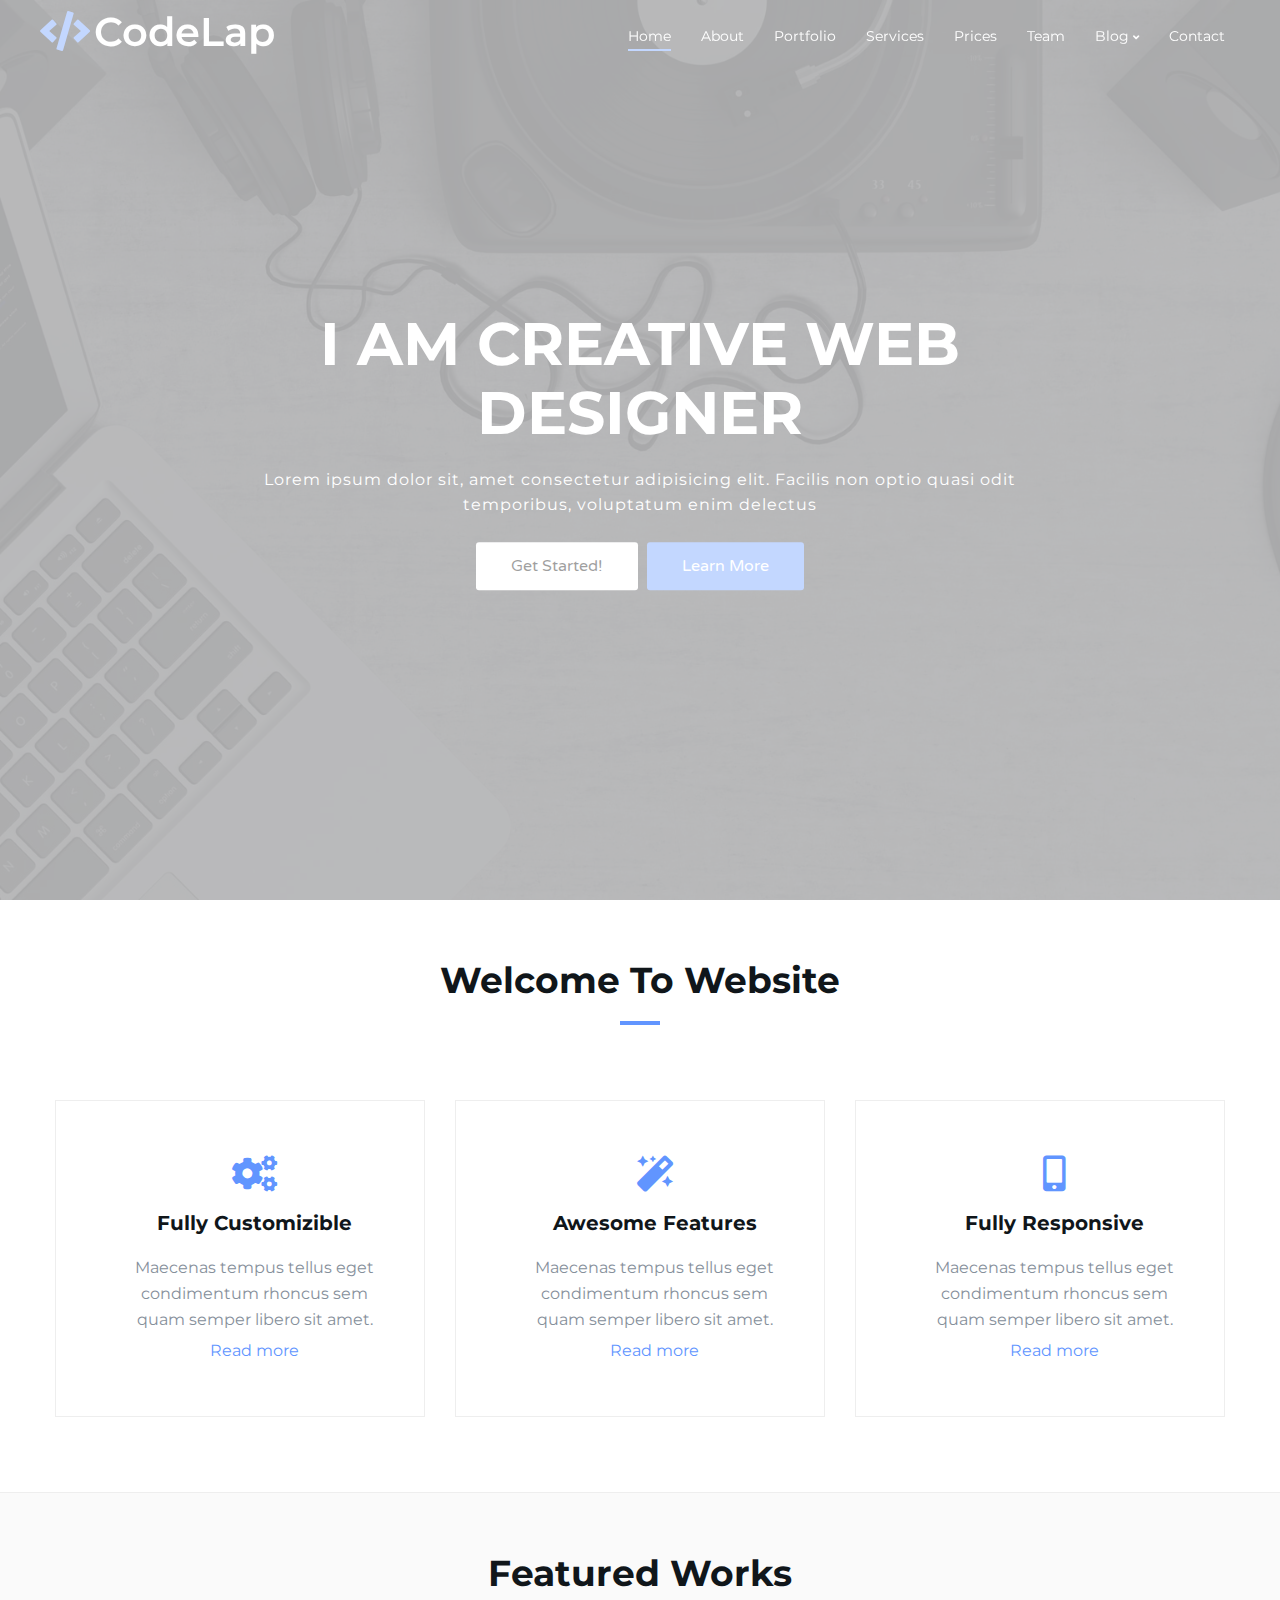
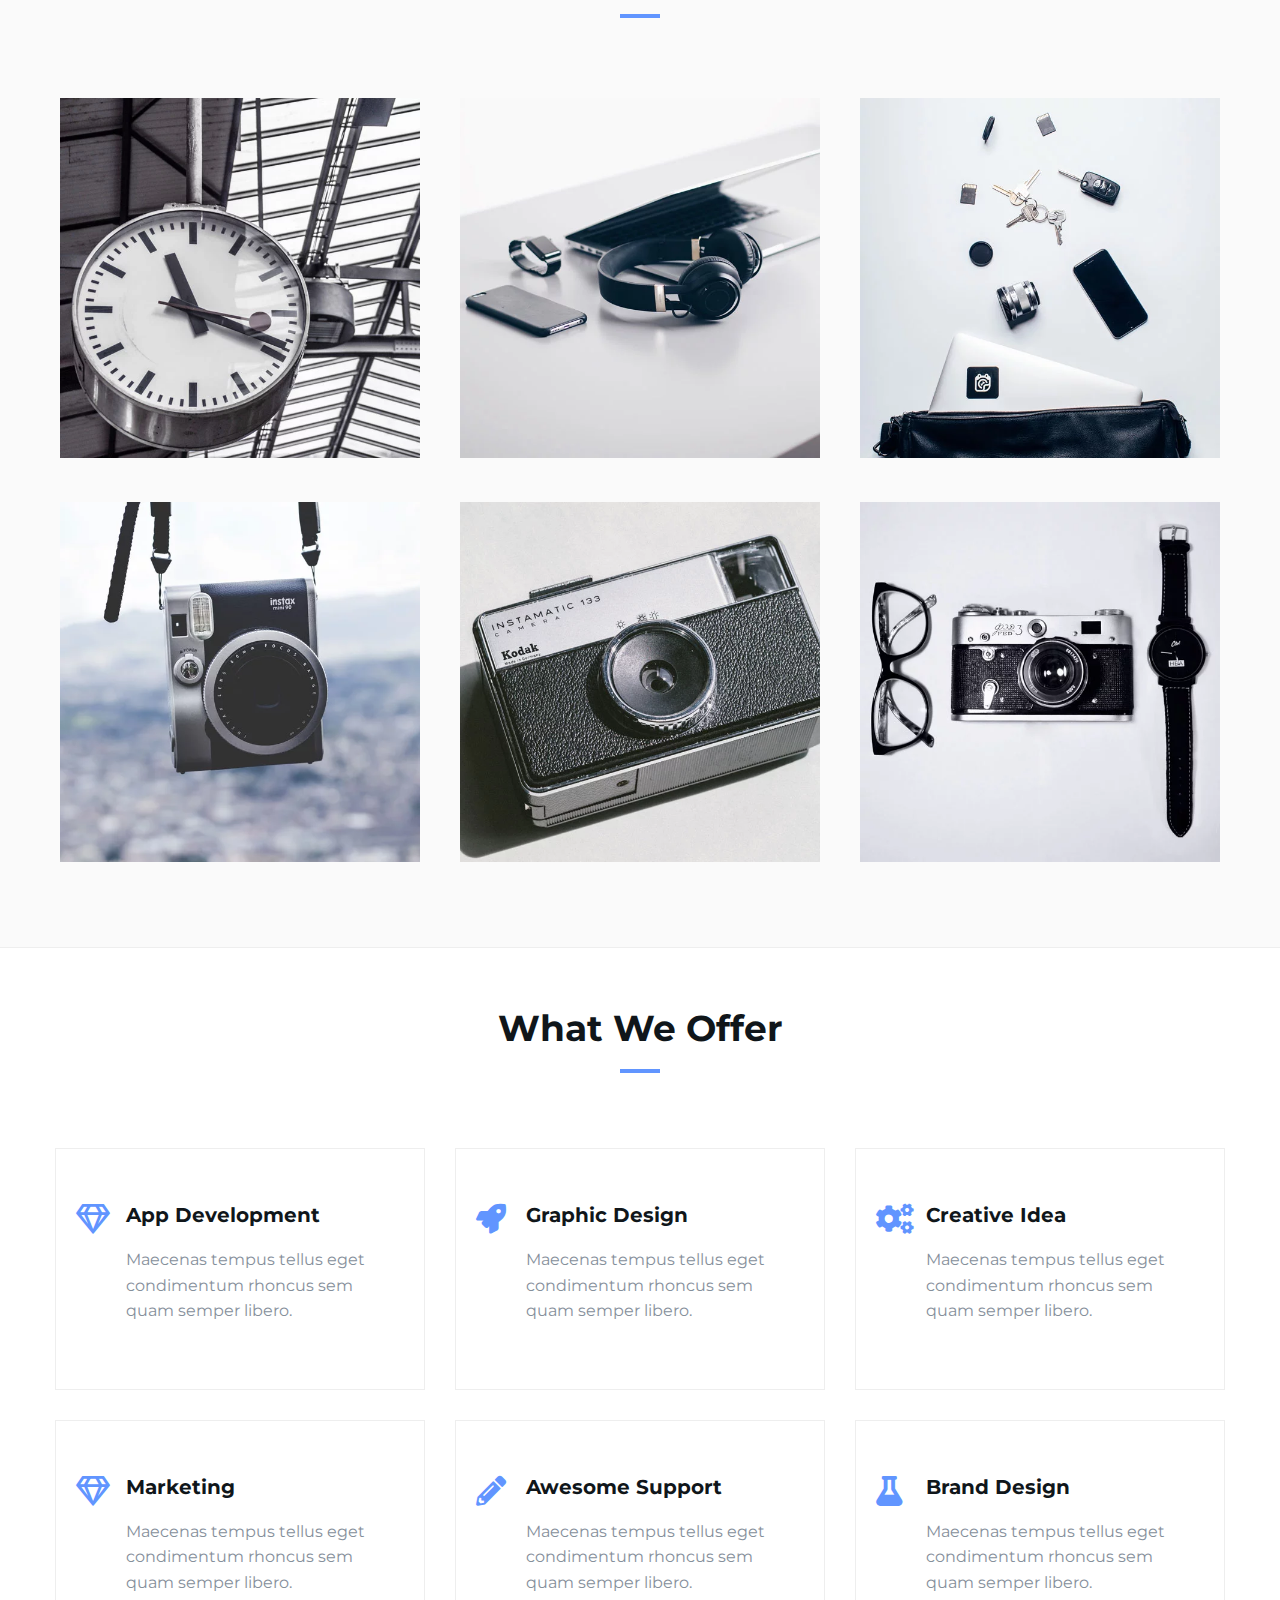
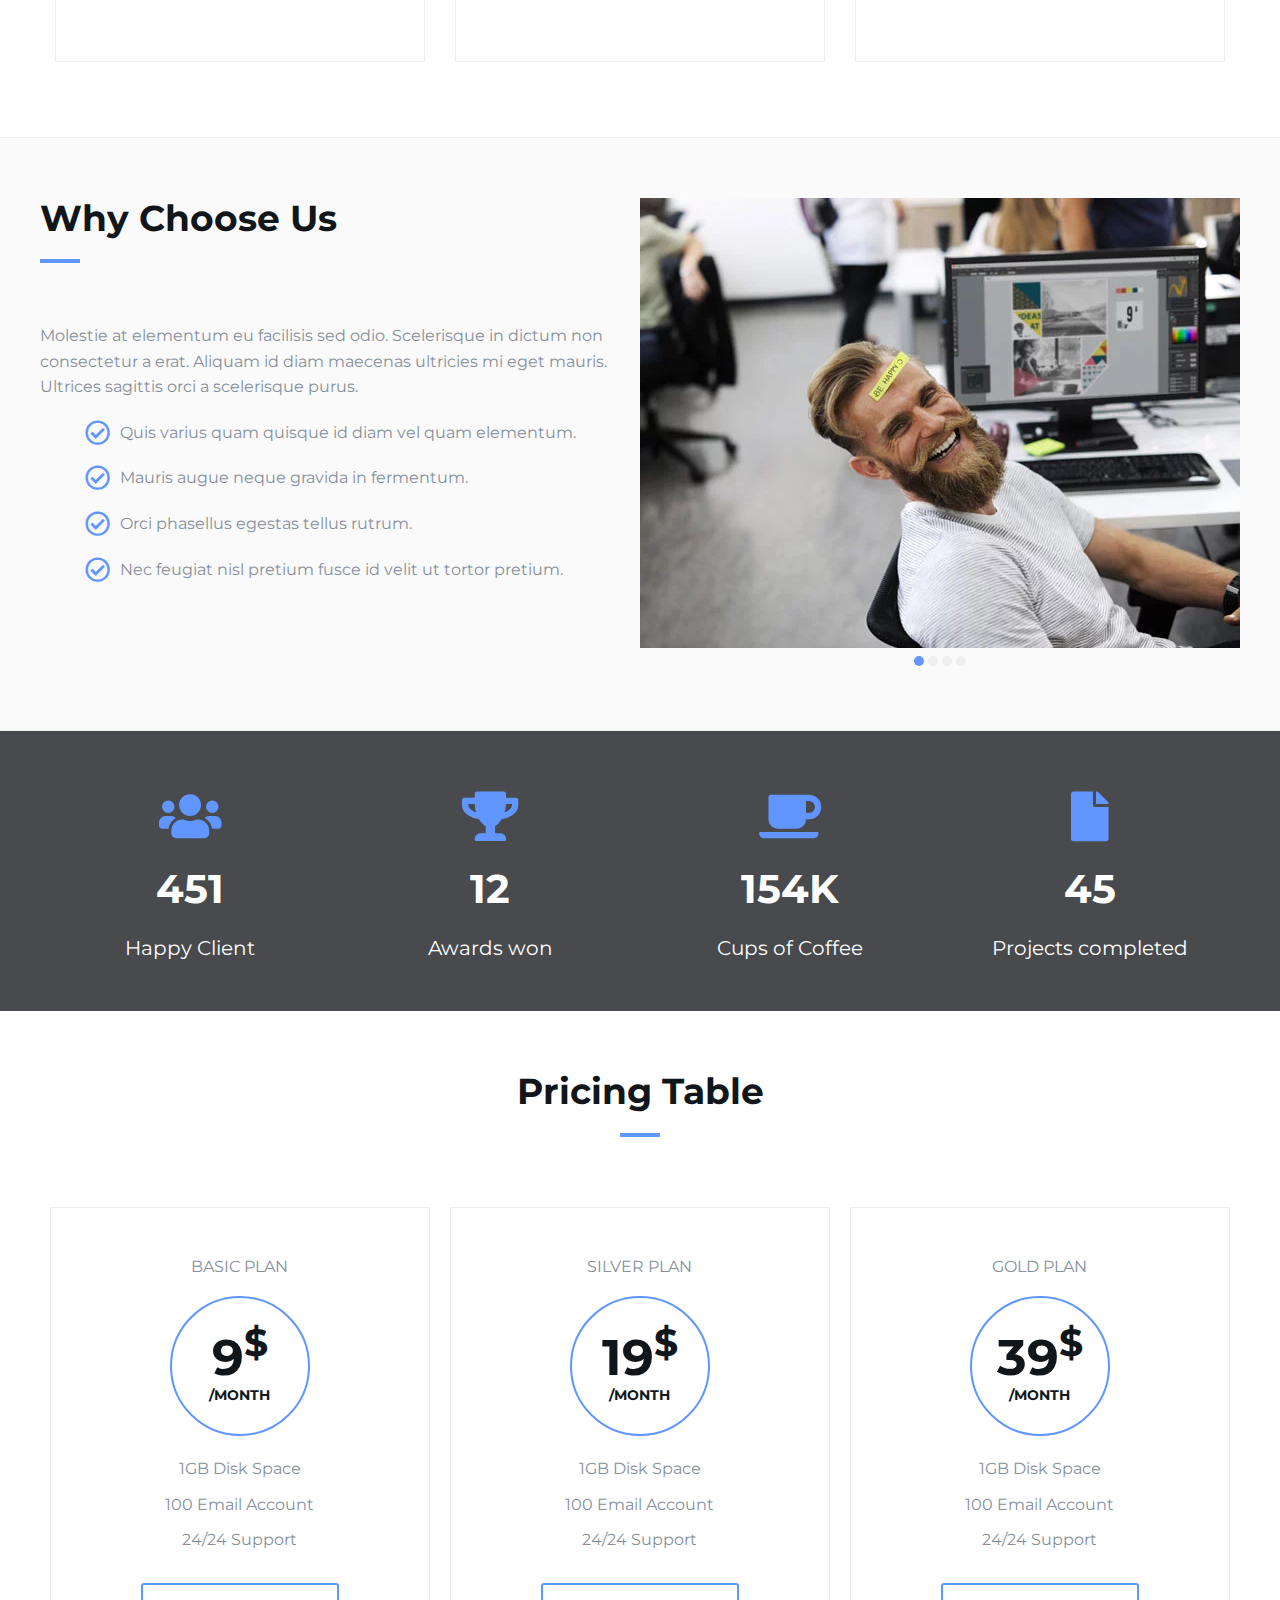
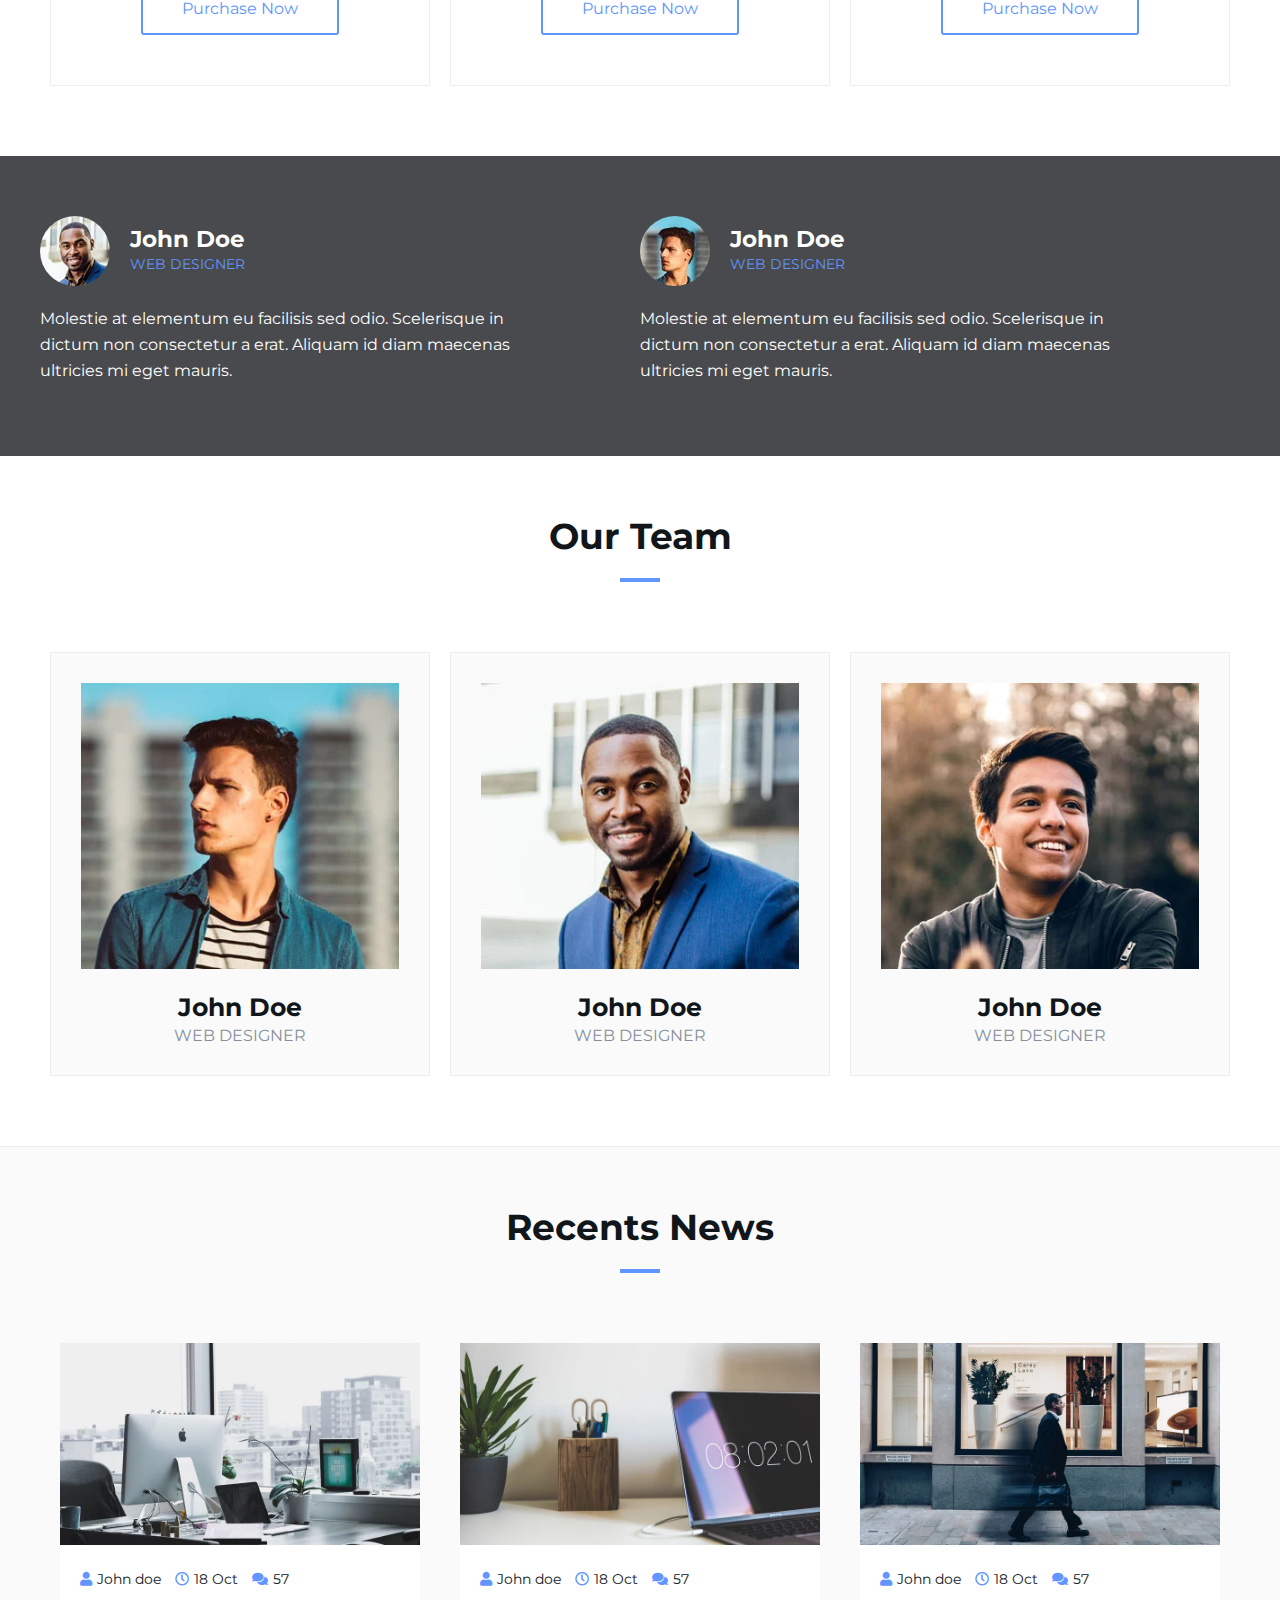
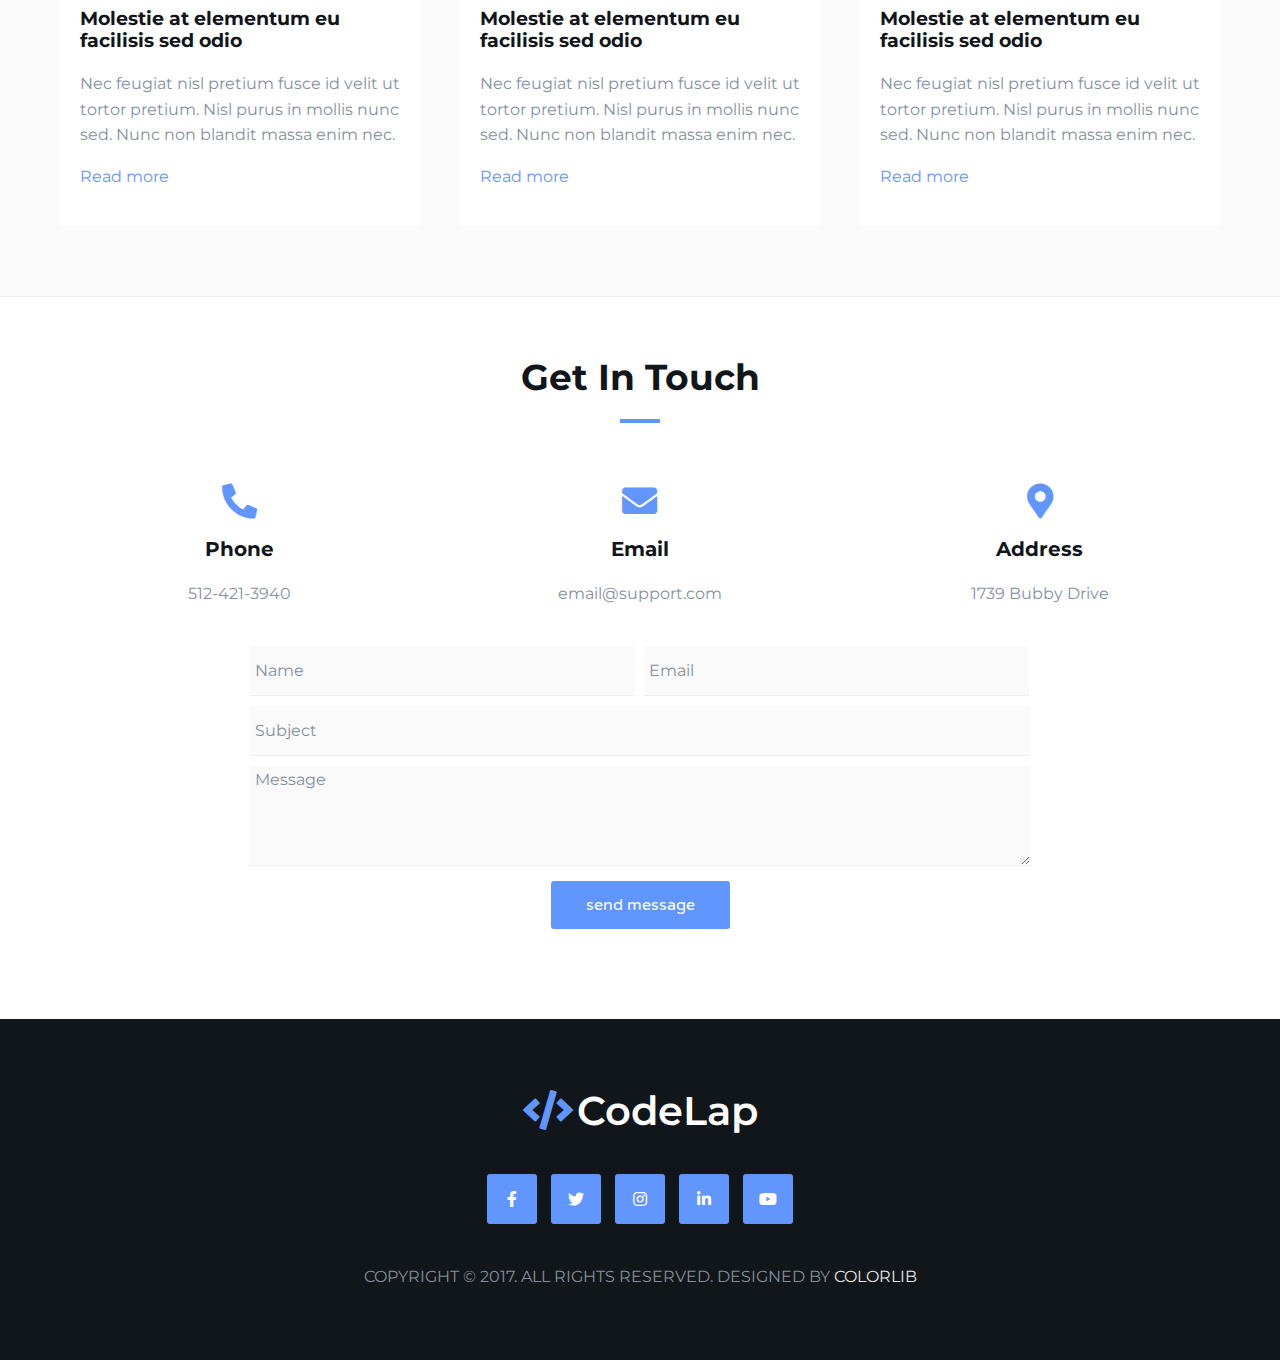
<file: index.html>
<!DOCTYPE html>
<html lang="en">
  <head>
    <meta charset="UTF-8" />
    <meta name="viewport" content="width=device-width, initial-scale=1.0" />
    <meta http-equiv="X-UA-Compatible" content="ie=edge" />
    <meta name="description" content="Design HTML/CSS/Javascript Template" />
    <meta name="keyword" content="Design, web design, HTML, CSS, Javascript, Template" />
    <title>HTML/CSS/Javascript Template 001</title>
    <link rel="shortcut icon" type="image/x-icon" href="images/favicon.ico" />
    <!-- Normalize -->
    <link rel="stylesheet" href="css/normalize.css" />
    <!-- Fontawesome -->
    <link rel="stylesheet" href="css/all.min.css" />
    <!-- Main Style -->
    <link rel="stylesheet" href="css/style.css" />
    <!-- HTML5 Shiv -->
    <!--[if lt IE 9]>
      <script src="https://cdnjs.cloudflare.com/ajax/libs/html5shiv/3.7.3/html5shiv.min.js"></script>
    <![endif]-->
  </head>

  <body>
    <!-- Start Header -->
    <header id="head" class="trans">
      <div class="container">
        <div class="logo">
          <i class="fas fa-code"></i>
          <a href="#">CodeLap</a>
        </div>
        <nav>
          <ul class="navbar">
            <li><a href="#home" class="active">Home</a></li>
            <li><a href="#about">About</a></li>
            <li><a href="#portfolio">Portfolio</a></li>
            <li><a href="#services">Services</a></li>
            <li><a href="#prices">Prices</a></li>
            <li><a href="#team">Team</a></li>
            <li>
              <a href="#blog">Blog <i class="fas fa-angle-down"></i></a>
              <ul>
                <li><a href="blog-single.html">blog post</a></li>
              </ul>
            </li>
            <li><a href="#contact">Contact</a></li>
          </ul>
        </nav>
        <div class="clearfix"></div>
      </div>
    </header>
    <!-- End Header -->

    <!-- Start Home -->
    <section id="home">
      <div class="home-overlay">
        <div class="home-content">
          <h1>i am creative web designer</h1>
          <p>
            Lorem ipsum dolor sit, amet consectetur adipisicing elit. Facilis non optio quasi odit temporibus, voluptatum enim delectus
          </p>
          <button class="btn left-btn">Get Started!</button>
          <button class="btn right-btn">Learn More</button>
        </div>
      </div>
    </section>
    <!-- End Home -->

    <!-- Start About -->
    <section id="about" class="about-sec sec-pd">
      <div class="container">
        <div class="sec-head">
          <h2>welcome to website</h2>
          <span class="sec-head-line"></span>
        </div>
        <div class="about-content">
          <div class="about-item">
            <div class="about-item-box ltr-eff">
              <i class="fas fa-cogs"></i>
              <h3>fully customizible</h3>
              <p>
                Maecenas tempus tellus eget condimentum rhoncus sem quam semper libero sit amet.
              </p>
              <a href="#">Read more</a>
            </div>
          </div>
          <div class="about-item">
            <div class="about-item-box ltr-eff">
              <i class="fas fa-magic"></i>
              <h3>awesome features</h3>
              <p>
                Maecenas tempus tellus eget condimentum rhoncus sem quam semper libero sit amet.
              </p>
              <a href="#">Read more</a>
            </div>
          </div>
          <div class="about-item">
            <div class="about-item-box ltr-eff">
              <i class="fas fa-mobile-alt"></i>
              <h3>fully responsive</h3>
              <p>
                Maecenas tempus tellus eget condimentum rhoncus sem quam semper libero sit amet.
              </p>
              <a href="#">Read more</a>
            </div>
          </div>
          <div class="clearfix"></div>
        </div>
      </div>
    </section>
    <!-- End About -->

    <!-- Start Portfolio -->
    <section id="portfolio" class="portfolio-sec sec-pd dk-bg">
      <div class="container">
        <div class="sec-head">
          <h2>featured works</h2>
          <span class="sec-head-line"></span>
        </div>
        <div class="portfolio-content">
          <img src="images/work/work1.webp" alt="Work-001" />
          <div class="portfolio-overlay"></div>
          <div class="portfolio-content-item">
            <span class="cat-name">category</span>
            <h3>Lorem ipsum dolor</h3>
            <div class="cat-link">
              <a href="#"><i class="fas fa-external-link-alt"></i></a>
              <a href="#"><i class="fas fa-search"></i></a>
            </div>
          </div>
        </div>
        <div class="portfolio-content">
          <img src="images/work/work2.webp" alt="Work-001" />
          <div class="portfolio-overlay"></div>
          <div class="portfolio-content-item">
            <span class="cat-name">category</span>
            <h3>Lorem ipsum dolor</h3>
            <div class="cat-link">
              <a href="#"><i class="fas fa-external-link-alt"></i></a>
              <a href="#"><i class="fas fa-search"></i></a>
            </div>
          </div>
        </div>
        <div class="portfolio-content">
          <img src="images/work/work3.webp" alt="Work-001" />
          <div class="portfolio-overlay"></div>
          <div class="portfolio-content-item">
            <span class="cat-name">category</span>
            <h3>Lorem ipsum dolor</h3>
            <div class="cat-link">
              <a href="#"><i class="fas fa-external-link-alt"></i></a>
              <a href="#"><i class="fas fa-search"></i></a>
            </div>
          </div>
        </div>
        <div class="portfolio-content">
          <img src="images/work/work4.webp" alt="Work-001" />
          <div class="portfolio-overlay"></div>
          <div class="portfolio-content-item">
            <span class="cat-name">category</span>
            <h3>Lorem ipsum dolor</h3>
            <div class="cat-link">
              <a href="#"><i class="fas fa-external-link-alt"></i></a>
              <a href="#"><i class="fas fa-search"></i></a>
            </div>
          </div>
        </div>
        <div class="portfolio-content">
          <img src="images/work/work5.webp" alt="Work-001" />
          <div class="portfolio-overlay"></div>
          <div class="portfolio-content-item">
            <span class="cat-name">category</span>
            <h3>Lorem ipsum dolor</h3>
            <div class="cat-link">
              <a href="#"><i class="fas fa-external-link-alt"></i></a>
              <a href="#"><i class="fas fa-search"></i></a>
            </div>
          </div>
        </div>
        <div class="portfolio-content">
          <img src="images/work/work6.webp" alt="Work-001" />
          <div class="portfolio-overlay"></div>
          <div class="portfolio-content-item">
            <span class="cat-name">category</span>
            <h3>Lorem ipsum dolor</h3>
            <div class="cat-link">
              <a href="#"><i class="fas fa-external-link-alt"></i></a>
              <a href="#"><i class="fas fa-search"></i></a>
            </div>
          </div>
        </div>
      </div>
    </section>
    <!-- End Portfolio -->

    <!-- Start Services -->
    <section id="services" class="services-sec sec-pd">
      <div class="container">
        <div class="sec-head">
          <h2>what we offer</h2>
          <span class="sec-head-line"></span>
        </div>
        <div class="services-content">
          <div class="services-item">
            <div class="services-item-box ltr-eff">
              <div class="services-item-icon">
                <i class="far fa-gem"></i>
              </div>
              <div class="services-item-desc">
                <h3>app development</h3>
                <p>
                  Maecenas tempus tellus eget condimentum rhoncus sem quam semper libero.
                </p>
              </div>
            </div>
          </div>
          <div class="services-item">
            <div class="services-item-box ltr-eff">
              <div class="services-item-icon">
                <i class="fas fa-rocket"></i>
              </div>
              <div class="services-item-desc">
                <h3>graphic design</h3>
                <p>
                  Maecenas tempus tellus eget condimentum rhoncus sem quam semper libero.
                </p>
              </div>
            </div>
          </div>
          <div class="services-item">
            <div class="services-item-box ltr-eff">
              <div class="services-item-icon">
                <i class="fas fa-cogs"></i>
              </div>
              <div class="services-item-desc">
                <h3>creative idea</h3>
                <p>
                  Maecenas tempus tellus eget condimentum rhoncus sem quam semper libero.
                </p>
              </div>
            </div>
          </div>
          <div class="services-item">
            <div class="services-item-box ltr-eff">
              <div class="services-item-icon">
                <i class="far fa-gem"></i>
              </div>
              <div class="services-item-desc">
                <h3>marketing</h3>
                <p>
                  Maecenas tempus tellus eget condimentum rhoncus sem quam semper libero.
                </p>
              </div>
            </div>
          </div>
          <div class="services-item">
            <div class="services-item-box ltr-eff">
              <div class="services-item-icon">
                <i class="fas fa-pencil-alt"></i>
              </div>
              <div class="services-item-desc">
                <h3>awesome support</h3>
                <p>
                  Maecenas tempus tellus eget condimentum rhoncus sem quam semper libero.
                </p>
              </div>
            </div>
          </div>
          <div class="services-item">
            <div class="services-item-box ltr-eff">
              <div class="services-item-icon">
                <i class="fas fa-flask"></i>
              </div>
              <div class="services-item-desc">
                <h3>brand design</h3>
                <p>
                  Maecenas tempus tellus eget condimentum rhoncus sem quam semper libero.
                </p>
              </div>
            </div>
          </div>
        </div>
        <div class="clearfix"></div>
      </div>
    </section>
    <!-- End Services -->

    <!-- Start Why Us -->
    <section class="why-us sec-pd dk-bg">
      <div class="container">
        <div class="why-us-left">
          <div class="sec-head">
            <h2>why choose us</h2>
            <span class="sec-head-line"></span>
          </div>
          <div class="why-us-left-content">
            <p>
              Molestie at elementum eu facilisis sed odio. Scelerisque in dictum non consectetur a erat. Aliquam id diam maecenas ultricies mi eget
              mauris. Ultrices sagittis orci a scelerisque purus.
            </p>
            <div class="why-us-feature">
              <i class="far fa-check-circle"></i>
              <p>Quis varius quam quisque id diam vel quam elementum.</p>
            </div>
            <div class="why-us-feature">
              <i class="far fa-check-circle"></i>
              <p>Mauris augue neque gravida in fermentum.</p>
            </div>
            <div class="why-us-feature">
              <i class="far fa-check-circle"></i>
              <p>Orci phasellus egestas tellus rutrum.</p>
            </div>
            <div class="why-us-feature">
              <i class="far fa-check-circle"></i>
              <p>Nec feugiat nisl pretium fusce id velit ut tortor pretium.</p>
            </div>
            <div class="clearfix"></div>
          </div>
        </div>
        <div class="why-us-right">
          <div class="why-us-right-slider">
            <img src="images/about/about1.webp" alt="about" />
          </div>
          <div class="why-us-right-bullets">
            <ul>
              <li class="active"></li>
              <li></li>
              <li></li>
              <li></li>
            </ul>
          </div>
        </div>
        <div class="clearfix"></div>
      </div>
    </section>
    <!-- End Why Us -->

    <!-- Start Statistics -->
    <section class="statistics">
      <div class="overlay">
        <div class="container">
          <div class="statistics-content">
            <div class="statistics-content-item">
              <i class="fas fa-users"></i>
              <h3>451</h3>
              <p>Happy Client</p>
            </div>
            <div class="statistics-content-item">
              <i class="fas fa-trophy"></i>
              <h3>12</h3>
              <p>Awards won</p>
            </div>
            <div class="statistics-content-item">
              <i class="fas fa-coffee"></i>
              <h3>154K</h3>
              <p>Cups of Coffee</p>
            </div>
            <div class="statistics-content-item">
              <i class="fas fa-file"></i>
              <h3>45</h3>
              <p>Projects completed</p>
            </div>
          </div>
        </div>
      </div>
    </section>
    <!-- End Statistics -->

    <!-- Start Prices -->
    <section id="prices" class="prices-sec sec-pd">
      <div class="container">
        <div class="sec-head">
          <h2>pricing table</h2>
          <span class="sec-head-line"></span>
        </div>
        <div class="prices-content">
          <div class="prices-content-item">
            <div class="prices-item-box tp-eff">
              <div class="prices-box-hd">
                <span class="prices-box-title">basic plan</span>
                <div class="price">
                  <h3>9<sup>$</sup><span class="duration">/month</span></h3>
                </div>
              </div>
              <div class="prices-box-list">
                <ul>
                  <li><p>1GB Disk Space</p></li>
                  <li><p>100 Email Account</p></li>
                  <li><p>24/24 Support</p></li>
                </ul>
              </div>
              <div class="prices-box-btn">
                <a href="#">Purchase Now</a>
              </div>
            </div>
          </div>
          <div class="prices-content-item">
            <div class="prices-item-box tp-eff">
              <div class="prices-box-hd">
                <span class="prices-box-title">silver plan</span>
                <div class="price">
                  <h3>19<sup>$</sup><span class="duration">/month</span></h3>
                </div>
              </div>
              <div class="prices-box-list">
                <ul>
                  <li><p>1GB Disk Space</p></li>
                  <li><p>100 Email Account</p></li>
                  <li><p>24/24 Support</p></li>
                </ul>
              </div>
              <div class="prices-box-btn">
                <a href="#">Purchase Now</a>
              </div>
            </div>
          </div>
          <div class="prices-content-item">
            <div class="prices-item-box tp-eff">
              <div class="prices-box-hd">
                <span class="prices-box-title">gold plan</span>
                <div class="price">
                  <h3>39<sup>$</sup><span class="duration">/month</span></h3>
                </div>
              </div>
              <div class="prices-box-list">
                <ul>
                  <li><p>1GB Disk Space</p></li>
                  <li><p>100 Email Account</p></li>
                  <li><p>24/24 Support</p></li>
                </ul>
              </div>
              <div class="prices-box-btn">
                <a href="#">Purchase Now</a>
              </div>
            </div>
          </div>
          <div class="clearfix"></div>
        </div>
      </div>
    </section>
    <!-- End Prices -->

    <!-- Start Testmonials -->
    <section class="testimonial">
      <div class="overlay">
        <div class="container">
          <div class="testimonial-content">
            <div class="testimonial-content-item">
              <div class="testmonials-item-box">
                <img src="images/Testimonial/perso1.webp" alt="testmonials" />
                <h3>john doe</h3>
                <span>web designer</span>
                <p>
                  Molestie at elementum eu facilisis sed odio. Scelerisque in dictum non consectetur a erat. Aliquam id diam maecenas ultricies mi
                  eget mauris.
                </p>
              </div>
            </div>
            <div class="testimonial-content-item">
              <div class="testmonials-item-box">
                <img src="images/Testimonial/perso2.webp" alt="testmonials" />
                <h3>john doe</h3>
                <span>web designer</span>
                <p>
                  Molestie at elementum eu facilisis sed odio. Scelerisque in dictum non consectetur a erat. Aliquam id diam maecenas ultricies mi
                  eget mauris.
                </p>
              </div>
            </div>
            <div class="clearfix"></div>
          </div>
        </div>
      </div>
    </section>
    <!-- End Testmonials -->

    <!-- Start Team -->
    <section id="team" class="team-sec sec-pd">
      <div class="container">
        <div class="sec-head">
          <h2>our team</h2>
          <span class="sec-head-line"></span>
        </div>
        <div class="team-content">
          <div class="team-content-item">
            <div class="team-item-box tp-eff">
              <div class="image">
                <img src="images/team/team1.webp" alt="" />
                <div class="img-overlay">
                  <div class="social-icon">
                    <a href="#"><i class="fab fa-facebook-f"></i></a>
                    <a href="#"><i class="fab fa-twitter"></i></a>
                    <a href="#"><i class="fab fa-linkedin-in"></i></a>
                  </div>
                </div>
              </div>
              <h3>john doe</h3>
              <span>web designer</span>
            </div>
          </div>
          <div class="team-content-item">
            <div class="team-item-box tp-eff">
              <div class="image">
                <img src="images/team/team2.webp" alt="" />
                <div class="img-overlay">
                  <div class="social-icon">
                    <a href="#"><i class="fab fa-facebook-f"></i></a>
                    <a href="#"><i class="fab fa-twitter"></i></a>
                    <a href="#"><i class="fab fa-linkedin-in"></i></a>
                  </div>
                </div>
              </div>
              <h3>john doe</h3>
              <span>web designer</span>
            </div>
          </div>
          <div class="team-content-item">
            <div class="team-item-box tp-eff">
              <div class="image">
                <img src="images/team/team3.webp" alt="" />
                <div class="img-overlay">
                  <div class="social-icon">
                    <a href="#"><i class="fab fa-facebook-f"></i></a>
                    <a href="#"><i class="fab fa-twitter"></i></a>
                    <a href="#"><i class="fab fa-linkedin-in"></i></a>
                  </div>
                </div>
              </div>
              <h3>john doe</h3>
              <span>web designer</span>
            </div>
          </div>
          <div class="clearfix"></div>
        </div>
      </div>
    </section>
    <!-- End Team -->

    <!-- Start Blog -->
    <section id="blog" class="blog-sec sec-pd dk-bg">
      <div class="container">
        <div class="sec-head">
          <h2>recents news</h2>
          <span class="sec-head-line"></span>
        </div>
        <div class="blog-content">
          <div class="blog-content-item">
            <div class="blog-item-box">
              <div class="blog-box-img">
                <img src="images/blog/blog1.webp" alt="" />
              </div>
              <div class="blog-box-content">
                <ul>
                  <li><i class="fas fa-user"></i>John doe</li>
                  <li><i class="far fa-clock"></i>18 Oct</li>
                  <li><i class="fas fa-comments"></i>57</li>
                </ul>
                <h3>Molestie at elementum eu facilisis sed odio</h3>
                <p>Nec feugiat nisl pretium fusce id velit ut tortor pretium. Nisl purus in mollis nunc sed. Nunc non blandit massa enim nec.</p>
                <a href="#">Read more</a>
              </div>
            </div>
          </div>
          <div class="blog-content-item">
            <div class="blog-item-box">
              <div class="blog-box-img">
                <img src="images/blog/blog2.webp" alt="" />
              </div>
              <div class="blog-box-content">
                <ul>
                  <li><i class="fas fa-user"></i>John doe</li>
                  <li><i class="far fa-clock"></i>18 Oct</li>
                  <li><i class="fas fa-comments"></i>57</li>
                </ul>
                <h3>Molestie at elementum eu facilisis sed odio</h3>
                <p>Nec feugiat nisl pretium fusce id velit ut tortor pretium. Nisl purus in mollis nunc sed. Nunc non blandit massa enim nec.</p>
                <a href="#">Read more</a>
              </div>
            </div>
          </div>
          <div class="blog-content-item">
            <div class="blog-item-box">
              <div class="blog-box-img">
                <img src="images/blog/blog3.webp" alt="" />
              </div>
              <div class="blog-box-content">
                <ul>
                  <li><i class="fas fa-user"></i>John doe</li>
                  <li><i class="far fa-clock"></i>18 Oct</li>
                  <li><i class="fas fa-comments"></i>57</li>
                </ul>
                <h3>Molestie at elementum eu facilisis sed odio</h3>
                <p>Nec feugiat nisl pretium fusce id velit ut tortor pretium. Nisl purus in mollis nunc sed. Nunc non blandit massa enim nec.</p>
                <a href="#">Read more</a>
              </div>
            </div>
          </div>
          <div class="clearfix"></div>
        </div>
      </div>
    </section>
    <!-- End Blog -->

    <!-- Start Contact -->
    <section id="contact" class="contact-sec sec-pd">
      <div class="container">
        <div class="sec-head">
          <h2>get in touch</h2>
          <span class="sec-head-line"></span>
        </div>
        <div class="details">
          <div class="details-item">
            <i class="fas fa-phone-alt"></i>
            <h3>phone</h3>
            <p>512-421-3940</p>
          </div>
          <div class="details-item">
            <i class="fas fa-envelope"></i>
            <h3>email</h3>
            <p>email@support.com</p>
          </div>
          <div class="details-item">
            <i class="fas fa-map-marker-alt"></i>
            <h3>address</h3>
            <p>1739 Bubby Drive</p>
          </div>
        </div>
        <div class="clearfix"></div>
        <div class="form">
          <form class="contact-form">
            <input type="text" name="name" placeholder="Name" />
            <input type="email" name="email" placeholder="Email" />
            <input type="text" name="subject" placeholder="Subject" />
            <textarea name="message" placeholder="Message"></textarea>
            <button class="btn">send message</button>
          </form>
        </div>
      </div>
    </section>
    <!-- End Contact -->

    <!-- Start Footer -->
    <section id="footer" class="footer-sec sec-pd">
      <div class="container">
        <div class="logo">
          <i class="fas fa-code"></i>
          <a href="#">CodeLap</a>
        </div>
        <div class="social-icons">
          <a href="#"><i class="fab fa-facebook-f"></i></a>
          <a href="#"><i class="fab fa-twitter"></i></a>
          <a href="#"><i class="fab fa-instagram"></i></a>
          <a href="#"><i class="fab fa-linkedin-in"></i></a>
          <a href="#"><i class="fab fa-youtube"></i></a>
        </div>
        <div class="copy-right">
          <p>
            copyright &copy; 2017. all rights reserved. designed by
            <a href="https://colorlib.com" target="_blank">Colorlib</a>
          </p>
        </div>
      </div>
    </section>
    <!-- End Footer -->

    <!-- Start Go Top -->
    <div id="go-top" class="go-top-btn"></div>
    <!-- Start Go Top -->

    <!-- Start Preloader -->
    <div id="preloader">
      <div class="preloader">
        <span></span>
        <span></span>
        <span></span>
        <span></span>
      </div>
    </div>
    <!-- End Preloader -->

    <!-- Start Scripts -->
    <script src="js/jquery-3.4.1.min.js"></script>
    <script src="js/script.js"></script>
    <!-- End Scripts -->
  </body>
</html>
</file>
<file: css/style.css>
/* Index */
/*
    1.0 - Universal Rules
    2.0 - HTML Rules
    3.0 - Body Rules
    4.0 - Common Rules
    5.0 - Header Rules
    6.0 - Home Rules
    7.0 - About Rules
    8.0 - Portfolio Rules
    9.0 - Services Rules
    10.0 - Prices Rules
    11.0 - Team Rules
    12.0 - Contact Rules
    13.0 - Footer Rules
*/
/* Common */
/*
    - opacity hover
    - opacity overlay
    - section header
    - section padding
    - hover effect 1 ( left to right )
    - hover effect 2 ( top to bottom )
    - container
*/

/* Start universal Rules */
@import url("https://fonts.googleapis.com/css?family=Montserrat:200,300,400,500,600,700,800,900&display=swap");
@import url("https://fonts.googleapis.com/css?family=Varela+Round&display=swap");
* {
  box-sizing: border-box;
  -webkit-box-sizing: border-box;
  -moz-box-sizing: border-box;
  margin: 0;
  padding: 0;
  font-family: "Montserrat", sans-serif;
}
/* End universal Rules */

/* Start HTML Rules */
:root {
  --mn-bg-co: #ffffff; /* Main Background Color */
  --dk-bg-co: #10161a; /* Dark Background Color */
  --lt-bg-co: #fafafa; /* Light Background Color */
  --mn-dk-co: #6195ff; /* Main Dark Color */
  --mn-lt-co: #e8e8e8; /* Main Light Color */
  --br-dk-co: #10161a; /* Border Dark Color */
  --br-lt-co: #eeeeee; /* Border Light Color */
  --tx-dk-co: #10161a; /* Text Dark Color */
  --tx-lt-co: #868f9b; /* Text Light Color */
  --hd-dk-co: #10161a; /* Heading Dark Color */
  --hd-lt-co: #ffffff; /* Heading Light Color */
}
/* End HTML Rules */

/* Start Body Rules */
/* End Body Rules */

/* Start Common Rules */
.container {
  max-width: 1200px;
  margin: auto;
}
@media only screen and (max-width: 1200px) {
  .container {
    max-width: 1170px;
  }
}
@media only screen and (max-width: 992px) {
  .container {
    max-width: 960px;
  }
}
@media only screen and (max-width: 768px) {
  .container {
    max-width: 730px;
  }
}
@media only screen and (max-width: 575px) {
  .container {
    max-width: 540px;
  }
}
p {
  margin: 0 0 10px;
  line-height: 1.6;
  color: var(--tx-lt-co);
}
ul {
  list-style: none;
}
a {
  text-decoration: none;
  color: var(--hd-lt-co);
}
.clearfix {
  clear: both;
}
.btn {
  border: none;
  display: inline-block;
  padding: 15px 35px;
  border-radius: 3px;
  cursor: pointer;
  font-family: "Varela Round", sans-serif;
  font-size: 16px;
}
.sec-pd {
  padding: 60px 0 60px 0;
}
.sec-head {
  text-align: center;
  margin-bottom: 60px;
}
.sec-head h2 {
  color: var(--tx-dk-co);
  text-transform: capitalize;
  font-size: 36px;
}
.sec-head .sec-head-line {
  display: block;
  margin: auto;
  width: 40px;
  height: 4px;
  background-color: var(--mn-dk-co);
}
h1,
h2,
h3,
h4,
h5,
h6 {
  font-weight: 700;
  margin-top: 0;
  margin-bottom: 20px;
  color: var(--tx-dk-co);
}
.ltr-eff::before {
  content: "";
  position: absolute;
  top: 0;
  left: 0;
  width: 0;
  height: 100%;
  z-index: -1;
  background-color: var(--dk-bg-co);
  transition: width 0.5s;
  -webkit-transition: width 0.5s;
  -moz-transition: width 0.5s;
  -ms-transition: width 0.5s;
  -o-transition: width 0.5s;
}
.ltr-eff:hover::before {
  width: 100%;
}
.tp-eff::before {
  content: "";
  position: absolute;
  top: 0;
  left: 0;
  width: 100%;
  height: 0;
  z-index: -1;
  background-color: var(--dk-bg-co);
  transition: height 0.5s;
  -webkit-transition: height 0.5s;
  -moz-transition: height 0.5s;
  -ms-transition: height 0.5s;
  -o-transition: height 0.5s;
}
.tp-eff:hover::before {
  height: 100%;
}
.dk-bg {
  background-color: var(--lt-bg-co);
  border-top: 1px solid var(--br-lt-co);
  border-bottom: 1px solid var(--br-lt-co);
}
/* End Common Rules */

/* Start Header Rules */
header.trans {
  position: fixed;
  width: 100%;
  color: var(--hd-lt-co);
  z-index: 2;
}
header.lt-bg {
  background-color: var(--mn-bg-co);
}
header a.dk-co {
  color: var(--hd-dk-co);
}
.logo {
  float: left;
  margin-top: 9px;
}
.logo i {
  font-size: 40px;
  color: var(--mn-dk-co);
}
.logo a {
  font-size: 40px;
  font-weight: 600;
}
nav {
  float: right;
  margin-top: 9px;
}
.navbar > li {
  float: left;
  padding: 0px 15px;
  position: relative;
}
.navbar > li > a {
  display: block;
  padding: 15px 0px;
  font-size: 14px;
  line-height: 25px;
}
.navbar > li > a:hover {
  opacity: 0.8;
}
.navbar > li > a::after {
  content: "";
  display: block;
  width: 0;
  height: 2px;
  left: 0;
  background-color: var(--mn-dk-co);
  transition: width 0.4s;
  -webkit-transition: width 0.4s;
  -moz-transition: width 0.4s;
  -ms-transition: width 0.4s;
  -o-transition: width 0.4s;
}
.navbar > li > a:hover::after {
  content: "";
  display: block;
  width: 100%;
  height: 2px;
  left: 0;
  background-color: var(--mn-dk-co);
}
.navbar li a.active::after {
  content: "";
  display: block;
  width: 100%;
  height: 2px;
  left: 0;
  background-color: var(--mn-dk-co);
}
.navbar li i {
  font-size: 10px;
  transition: transform 0.4s;
  -webkit-transition: transform 0.4s;
  -moz-transition: transform 0.4s;
  -ms-transition: transform 0.4s;
  -o-transition: transform 0.4s;
}
.navbar li a:hover i {
  transform: rotate(-90deg);
  -webkit-transform: rotate(-90deg);
  -moz-transform: rotate(-90deg);
  -ms-transform: rotate(-90deg);
  -o-transform: rotate(-90deg);
}
.navbar li ul {
  opacity: 0;
  visibility: hidden;
  background-color: var(--mn-dk-co);
  padding: 0;
  min-width: 180px;
  position: absolute;
  left: 5px;
  top: 100%;
  z-index: 20;
  transition: opacity 0.5s;
  -webkit-transition: opacity 0.5s;
  -moz-transition: opacity 0.5s;
  -ms-transition: opacity 0.5s;
  -o-transition: opacity 0.5s;
}
.navbar li:hover ul {
  opacity: 1;
  visibility: visible;
  background-color: var(--mn-dk-co);
  padding: 0;
  min-width: 180px;
  left: 5px;
}
.navbar li ul li a {
  display: block;
  padding: 10px 50px;
  font-size: 14px;
  position: relative;
}
.navbar li ul li a:hover {
  background-color: var(--mn-bg-co);
  color: var(--mn-dk-co);
}
@media only screen and (max-width: 1200px) {
}
@media only screen and (max-width: 992px) {
}
@media only screen and (max-width: 768px) {
  header {
    position: static;
  }
  .logo {
    float: none;
    margin: 0;
    text-align: center;
  }
  nav {
    float: none;
    margin: 0;
    text-align: center;
  }
  nav .navbar > li {
    width: 25%;
  }
}
@media only screen and (max-width: 575px) {
  nav .navbar > li {
    width: 50%;
  }
}
/* End Header Rules */

/* Start Home Rules */
#home {
  height: 100vh;
  position: relative;
  background-image: url(../images/background/background1.webp);
  background-position: center;
  background-size: cover;
  background-attachment: fixed;
}
.home-overlay {
  height: 100vh;
  background-color: rgba(28, 29, 33, 0.8);
  z-index: 1;
}
.home-content {
  position: absolute;
  left: 50%;
  top: 50%;
  transform: translate(-50%, -50%);
  -webkit-transform: translate(-50%, -50%);
  -moz-transform: translate(-50%, -50%);
  -ms-transform: translate(-50%, -50%);
  -o-transform: translate(-50%, -50%);
  text-align: center;
  color: var(--hd-lt-co);
  width: 65%;
}
.home-content h1 {
  text-transform: uppercase;
  font-size: 60px;
  font-weight: 700;
  color: var(--hd-lt-co);
}
.home-content p {
  letter-spacing: 1px;
  line-height: 25px;
  margin-bottom: 25px;
  color: var(--hd-lt-co);
}
.home-content .right-btn {
  background-color: var(--mn-dk-co);
  color: var(--hd-lt-co);
}
.home-content .right-btn:hover {
  opacity: 0.8;
}
.home-content .left-btn {
  background-color: var(--mn-bg-co);
  margin-right: 5px;
}
.home-content .left-btn:hover {
  opacity: 0.8;
}
@media only screen and (max-width: 1200px) {
}
@media only screen and (max-width: 992px) {
}
@media only screen and (max-width: 768px) {
}
@media only screen and (max-width: 575px) {
  .home-content h1 {
    font-size: 40px;
  }
  .home-content p {
    letter-spacing: 1.5px;
  }
  .btn {
    display: block;
    margin: auto;
  }
  .home-content .left-btn {
    margin: 0 auto;
    margin-bottom: 20px;
  }
}
/* End Home Rules */

/* Start About Rules */
.about-content {
  text-align: center;
}
.about-item {
  width: 33.333%;
  float: left;
  padding: 15px;
  text-align: center;
}
.about-item-box {
  border: 1px solid var(--br-lt-co);
  padding: 55px 40px 55px 70px;
  position: relative;
}
.about-item-box i {
  color: var(--mn-dk-co);
  font-size: 36px;
  margin-bottom: 20px;
}
.about-item-box h3 {
  text-transform: capitalize;
  font-size: 20px;
  transition: color 0.5s;
  -webkit-transition: color 0.5s;
  -moz-transition: color 0.5s;
  -ms-transition: color 0.5s;
  -o-transition: color 0.5s;
}
.about-item-box:hover h3 {
  color: var(--hd-lt-co);
}
.about-item-box a {
  text-decoration: none;
  color: var(--mn-dk-co);
  transition: opacity 0.2s;
  -webkit-transition: opacity 0.2s;
  -moz-transition: opacity 0.2s;
  -ms-transition: opacity 0.2s;
  -o-transition: opacity 0.2s;
}
.about-item-box a:hover {
  opacity: 0.8;
}
@media only screen and (max-width: 1200px) {
  .about-item {
    width: 50%;
  }
}
@media only screen and (max-width: 992px) {
}
@media only screen and (max-width: 768px) {
}
@media only screen and (max-width: 575px) {
  .about-item {
    width: 100%;
  }
}
/* End About Rules */

/* Start Portfolio Rules */
.portfolio-sec {
  width: 100%;
  overflow: hidden;
}
.portfolio-content {
  width: 33.333%;
  padding: 20px;
  float: left;
  position: relative;
}
.portfolio-content img {
  width: 100%;
}
.portfolio-overlay {
  position: absolute;
  top: 0;
  left: 0;
  width: 100%;
  height: 100%;
  opacity: 0;
  visibility: hidden;
  transition: opacity 0.5s ease-in-out;
  -webkit-transition: opacity 0.5s ease-in-out;
  -moz-transition: opacity 0.5s ease-in-out;
  -ms-transition: opacity 0.5s ease-in-out;
  -o-transition: opacity 0.5s ease-in-out;
  background-color: rgba(0, 0, 0, 0.7);
}
.portfolio-content:hover .portfolio-overlay {
  opacity: 1;
  visibility: visible;
}
.portfolio-content-item {
  position: absolute;
  top: 50%;
  left: 50%;
  transform: translate(-50%, -50%);
  -webkit-transform: translate(-50%, -50%);
  -moz-transform: translate(-50%, -50%);
  -ms-transform: translate(-50%, -50%);
  -o-transform: translate(-50%, -50%);
  text-align: center;
}
.cat-name {
  display: block;
  color: var(--mn-dk-co);
  text-transform: uppercase;
  margin-bottom: 10px;
  opacity: 0;
  visibility: hidden;
  transform: translateY(100%);
  -webkit-transform: translateY(100%);
  -moz-transform: translateY(100%);
  -ms-transform: translateY(100%);
  -o-transform: translateY(100%);
  transition: opacity 0.5s ease-in-out, transform 0.5s ease-in-out;
  -webkit-transition: opacity 0.5s ease-in-out, transform 0.5s ease-in-out;
  -moz-transition: opacity 0.5s ease-in-out, transform 0.5s ease-in-out;
  -ms-transition: opacity 0.5s ease-in-out, transform 0.5s ease-in-out;
  -o-transition: opacity 0.5s ease-in-out, transform 0.5s ease-in-out;
}
.portfolio-content:hover .cat-name {
  opacity: 1;
  visibility: visible;
  transform: translateY(-100%);
  -webkit-transform: translateY(-100%);
  -moz-transform: translateY(-100%);
  -ms-transform: translateY(-100%);
  -o-transform: translateY(-100%);
}
.portfolio-content-item h3 {
  color: var(--hd-lt-co);
  opacity: 0;
  visibility: hidden;
  transform: translateY(100%);
  -webkit-transform: translateY(100%);
  -moz-transform: translateY(100%);
  -ms-transform: translateY(100%);
  -o-transform: translateY(100%);
  transition: opacity 0.5s ease-in-out, transform 0.5s ease-in-out;
  -webkit-transition: opacity 0.5s ease-in-out, transform 0.5s ease-in-out;
  -moz-transition: opacity 0.5s ease-in-out, transform 0.5s ease-in-out;
  -ms-transition: opacity 0.5s ease-in-out, transform 0.5s ease-in-out;
  -o-transition: opacity 0.5s ease-in-out, transform 0.5s ease-in-out;
}
.portfolio-content:hover .portfolio-content-item h3 {
  opacity: 1;
  visibility: visible;
  transform: translateY(-100%);
  -webkit-transform: translateY(-100%);
  -moz-transform: translateY(-100%);
  -ms-transform: translateY(-100%);
  -o-transform: translateY(-100%);
}
.cat-link a {
  display: inline-block;
  width: 50px;
  height: 50px;
  background-color: var(--mn-dk-co);
  opacity: 0;
  visibility: hidden;
  transition: opacity 0.5s ease-in-out;
  -webkit-transition: opacity 0.5s ease-in-out;
  -moz-transition: opacity 0.5s ease-in-out;
  -ms-transition: opacity 0.5s ease-in-out;
  -o-transition: opacity 0.5s ease-in-out;
}
.portfolio-content:hover .cat-link a {
  opacity: 1;
  visibility: visible;
}
.portfolio-content:hover .cat-link a:hover {
  opacity: 0.8;
}
.cat-link a i {
  color: var(--hd-lt-co);
  line-height: 50px;
}
@media only screen and (max-width: 1200px) {
  .portfolio-content {
    width: 50%;
  }
}
@media only screen and (max-width: 992px) {
}
@media only screen and (max-width: 768px) {
}
@media only screen and (max-width: 575px) {
  .portfolio-content {
    width: 100%;
    float: none;
  }
}
/* End Portfolio Rules */

/* Start Services Rules */
.services-item {
  width: 33.333%;
  float: left;
  padding: 15px;
}
.services-item-box {
  border: 1px solid var(--br-lt-co);
  padding: 55px 40px 55px 70px;
  position: relative;
}
.services-item-box:hover h3 {
  color: var(--hd-lt-co);
}
.services-item-icon {
  position: absolute;
  top: 55px;
  left: 20px;
}
.services-item-icon i {
  font-size: 30px;
  color: var(--mn-dk-co);
}
.services-item-desc h3 {
  text-transform: capitalize;
  font-size: 20px;
  transition: color 0.5s;
  -webkit-transition: color 0.5s;
  -moz-transition: color 0.5s;
  -ms-transition: color 0.5s;
  -o-transition: color 0.5s;
}
@media only screen and (max-width: 1200px) {
  .services-item {
    width: 50%;
  }
}
@media only screen and (max-width: 992px) {
}
@media only screen and (max-width: 768px) {
}
@media only screen and (max-width: 575px) {
  .services-item {
    width: 100%;
    float: none;
  }
}
/* End Services Rules */

/* Start Why Us Rules */
.why-us-left,
.why-us-right {
  width: 50%;
  float: left;
}
.why-us-left .sec-head {
  text-align: left;
}
.why-us-left .sec-head .sec-head-line {
  margin: 0 auto 0 0;
}
.why-us-left-content .why-us-feature {
  font-size: 16px;
  padding: 10px 0 0 45px;
}
.why-us-left-content .why-us-feature i {
  float: left;
  margin-right: 10px;
  color: var(--mn-dk-co);
  font-size: 25px;
}
.why-us-right-slider img {
  max-width: 100%;
  height: auto;
}
.why-us-right-bullets ul {
  text-align: center;
}
.why-us-right-bullets ul li {
  display: inline-block;
  width: 10px;
  height: 10px;
  background-color: var(--br-lt-co);
  border-radius: 50%;
  -webkit-border-radius: 50%;
  -moz-border-radius: 50%;
  -ms-border-radius: 50%;
  -o-border-radius: 50%;
}
.why-us-right-bullets ul li.active {
  background-color: var(--mn-dk-co);
}
@media only screen and (max-width: 992px) {
}
@media only screen and (max-width: 768px) {
}
@media only screen and (max-width: 575px) {
  .why-us-left,
  .why-us-right {
    width: 100%;
    float: none;
  }
  .why-us-left .sec-head {
    text-align: center;
  }
  .why-us-left .sec-head .sec-head-line {
    margin: 0 auto;
  }
  .why-us-left-content p {
    padding: 5px;
    text-align: center;
  }
  .why-us-left-content .why-us-feature {
    font-size: 16px;
    padding: 10px 0 0 10px;
  }
}
/* End Why Us Rules */

/* Start Statistics Rules */
.statistics {
  height: 280px;
  background-image: url(../images/background/background2.webp);
  background-position: center;
  background-size: cover;
  background-attachment: fixed;
  position: relative;
}
.statistics .overlay {
  background-color: rgba(28, 29, 33, 0.8);
  position: absolute;
  width: 100%;
  height: 100%;
  z-index: 1;
}
.statistics-content {
  padding-top: 60px;
}
.statistics-content-item {
  width: 25%;
  float: left;
  text-align: center;
}
.statistics-content-item i {
  color: var(--mn-dk-co);
  font-size: 50px;
  margin-bottom: 25px;
}
.statistics-content-item h3 {
  color: var(--hd-lt-co);
  font-size: 40px;
}
.statistics-content-item p {
  color: var(--hd-lt-co);
  font-size: 20px;
}
@media only screen and (max-width: 992px) {
}
@media only screen and (max-width: 768px) {
}
@media only screen and (max-width: 575px) {
  .statistics {
    height: 835px;
  }
  .statistics-content-item {
    width: 100%;
  }
}
/* End Statistics Rules */

/* Start Prices Rules */
.prices-content-item {
  width: 33.333%;
  float: left;
  text-align: center;
  padding: 10px;
}
.prices-item-box {
  position: relative;
  border: 1px solid var(--br-lt-co);
  padding: 50px 90px;
}
.prices-box-hd {
  margin-bottom: 20px;
}
.prices-box-title {
  display: block;
  padding: 0 0 20px;
  color: var(--tx-lt-co);
  text-transform: uppercase;
  transition: color 0.5s;
  -webkit-transition: color 0.5s;
  -moz-transition: color 0.5s;
  -ms-transition: color 0.5s;
  -o-transition: color 0.5s;
}
.prices-item-box:hover .prices-box-title {
  color: var(--mn-dk-co);
}
.prices-box-hd .price {
  position: relative;
  width: 140px;
  height: 140px;
  margin: auto;
  border: 2px solid var(--mn-dk-co);
  border-radius: 50%;
  -webkit-border-radius: 50%;
  -moz-border-radius: 50%;
  -ms-border-radius: 50%;
  -o-border-radius: 50%;
}
.prices-box-hd .price h3 {
  font-size: 50px;
  position: absolute;
  top: 50%;
  left: 50%;
  transform: translate(-50%, -50%);
  -webkit-transform: translate(-50%, -50%);
  -moz-transform: translate(-50%, -50%);
  -ms-transform: translate(-50%, -50%);
  -o-transform: translate(-50%, -50%);
  transition: color 0.5s;
  -webkit-transition: color 0.5s;
  -moz-transition: color 0.5s;
  -ms-transition: color 0.5s;
  -o-transition: color 0.5s;
}
.prices-item-box:hover .price h3 {
  color: var(--hd-lt-co);
}
.prices-box-hd .price h3 .duration {
  display: block;
  font-size: 14px;
  text-transform: uppercase;
  color: var(--tx-dk-co);
  transition: 0.2s color;
  -webkit-transition: 0.2s color;
  -moz-transition: 0.2s color;
  -ms-transition: 0.2s color;
  -o-transition: 0.2s color;
}
.prices-item-box:hover .price h3 .duration {
  color: var(--hd-lt-co);
}
.prices-box-btn {
  padding: 20px 0 0 0;
}
.prices-box-btn a {
  display: block;
  padding: 15px 35px;
  color: var(--mn-dk-co);
  border: 2px solid var(--mn-dk-co);
  border-radius: 3px;
  -webkit-border-radius: 3px;
  -moz-border-radius: 3px;
  -ms-border-radius: 3px;
  -o-border-radius: 3px;
  transition: opacity 0.5s;
  -webkit-transition: opacity 0.5s;
  -moz-transition: opacity 0.5s;
  -ms-transition: opacity 0.5s;
  -o-transition: opacity 0.5s;
}
.prices-box-btn a:hover {
  opacity: 0.6;
}
@media only screen and (max-width: 992px) {
}
@media only screen and (max-width: 768px) {
  .prices-item-box {
    padding: 20px 40px;
  }
  .prices-box-btn a {
    padding: 10px 5px;
    font-size: 14px;
    font-weight: bold;
  }
}
@media only screen and (max-width: 575px) {
  .prices-content-item {
    width: 100%;
    float: none;
  }
}
/* End Prices Rules */

/* Start Testimonial Rules */
.testimonial {
  height: 300px;
  background-image: url(../images/background/background3.webp);
  background-position: center;
  background-size: cover;
  background-attachment: fixed;
  position: relative;
}
.testimonial .overlay {
  background-color: rgba(28, 29, 33, 0.8);
  position: absolute;
  width: 100%;
  height: 100%;
  z-index: 1;
}
.testimonial-content {
  padding-top: 60px;
}
.testimonial-content-item {
  float: left;
  width: 50%;
}
.testmonials-item-box {
  padding: 40px;
  position: relative;
}
.testmonials-item-box img {
  position: absolute;
  top: 0;
  left: 0;
  border-radius: 50%;
  -webkit-border-radius: 50%;
  -moz-border-radius: 50%;
  -ms-border-radius: 50%;
  -o-border-radius: 50%;
}
.testmonials-item-box h3 {
  position: absolute;
  top: 10px;
  left: 90px;
  color: var(--hd-lt-co);
  font-size: 23px;
  text-transform: capitalize;
}
.testmonials-item-box span {
  position: absolute;
  top: 40px;
  left: 90px;
  color: var(--mn-dk-co);
  font-size: 14px;
  text-transform: uppercase;
}
.testmonials-item-box p {
  position: absolute;
  top: 90px;
  left: 0;
  padding: 0 80px 30px 0;
  color: var(--hd-lt-co);
}
@media only screen and (max-width: 992px) {
}
@media only screen and (max-width: 768px) {
}
@media only screen and (max-width: 575px) {
  .testimonial {
    height: 620px;
    text-align: center;
  }
  .testimonial-content-item {
    width: 100%;
    float: none;
    margin-bottom: 180px;
  }
}
/* End Testimonial Rules */

/* Start Team Rules */
.team-content-item {
  width: 33.333%;
  float: left;
  text-align: center;
}
.team-item-box {
  position: relative;
  background-color: var(--lt-bg-co);
  border: 1px solid var(--br-lt-co);
  margin: 10px;
  padding: 30px;
  z-index: 0;
}
.team-item-box .image {
  position: relative;
}
.team-item-box .image img {
  width: 100%;
}
.team-item-box .image .img-overlay {
  position: absolute;
  top: 0;
  left: 0;
  width: 100%;
  height: 100%;
  background-color: rgba(28, 29, 33, 0.5);
  opacity: 0;
  visibility: hidden;
  transition: opacity 0.5s;
  -webkit-transition: opacity 0.5s;
  -moz-transition: opacity 0.5s;
  -ms-transition: opacity 0.5s;
  -o-transition: opacity 0.5s;
}
.team-item-box:hover .image .img-overlay {
  opacity: 1;
  visibility: visible;
}
.team-item-box .social-icon {
  position: absolute;
  top: 0;
  right: 0;
}
.team-item-box .social-icon i {
  display: block;
  width: 50px;
  height: 50px;
  background-color: var(--mn-dk-co);
  color: var(--hd-lt-co);
  line-height: 50px;
  transition: opacity 0.5s;
  -webkit-transition: opacity 0.5s;
  -moz-transition: opacity 0.5s;
  -ms-transition: opacity 0.5s;
  -o-transition: opacity 0.5s;
}
.team-item-box .social-icon i:hover {
  opacity: 0.8;
}
.team-item-box h3 {
  color: var(--tx-dk-co);
  text-transform: capitalize;
  font-size: 25px;
  margin: 20px 0 5px 0;
  transition: color 0.5s;
  -webkit-transition: color 0.5s;
  -moz-transition: color 0.5s;
  -ms-transition: color 0.5s;
  -o-transition: color 0.5s;
}
.team-item-box:hover h3 {
  color: var(--hd-lt-co);
}
.team-item-box span {
  color: var(--tx-lt-co);
  text-transform: uppercase;
  transition: color 0.5s;
  -webkit-transition: color 0.5s;
  -moz-transition: color 0.5s;
  -ms-transition: color 0.5s;
  -o-transition: color 0.5s;
}
.team-item-box:hover span {
  color: var(--mn-dk-co);
}
@media only screen and (max-width: 1200px) {
}
@media only screen and (max-width: 992px) {
  .team-content-item {
    width: 50%;
  }
}
@media only screen and (max-width: 768px) {
  .team-content-item {
    width: 80%;
    float: none;
    margin: auto;
  }
}
@media only screen and (max-width: 575px) {
  .team-content-item {
    width: 100%;
    float: none;
  }
}
/* End Team Rules */

/* Start Blog Rules */
.blog-content-item {
  width: 33.333%;
  float: left;
}
.blog-item-box {
  margin: 10px 20px;
  background-color: var(--mn-bg-co);
}
.blog-item-box .blog-box-img img {
  width: 100%;
}
.blog-item-box .blog-box-content {
  padding: 20px 20px 40px;
}
.blog-item-box .blog-box-content ul {
  margin-bottom: 20px;
}
.blog-item-box .blog-box-content ul li {
  display: inline-block;
  margin-right: 10px;
  font-size: 14px;
  color: var(--tx-dk-co);
}
.blog-item-box .blog-box-content ul li i {
  margin-right: 5px;
  color: var(--mn-dk-co);
}
.blog-item-box .blog-box-content a {
  display: inline-block;
  margin-top: 10px;
  color: var(--mn-dk-co);
}
@media only screen and (max-width: 1200px) {
}
@media only screen and (max-width: 992px) {
  .blog-content-item {
    width: 100%;
    float: none;
  }
}
@media only screen and (max-width: 768px) {
  .blog-content-item {
    width: 100%;
    float: none;
  }
}
@media only screen and (max-width: 575px) {
  .blog-content-item {
    width: 100%;
    float: none;
  }
}
/* End Blog Rules */

/* Start Contact Rules */
.details-item {
  width: 33.333%;
  float: left;
  text-align: center;
}
.details-item i {
  color: var(--mn-dk-co);
  font-size: 35px;
  margin-bottom: 20px;
}
.details-item h3 {
  text-transform: capitalize;
  font-size: 20px;
}
.contact-sec .form {
  margin: auto;
}
.contact-sec .form .contact-form {
  width: 70%;
  margin: auto;
  padding: 30px;
}
.contact-sec .form input,
.contact-sec .form textarea {
  border: none;
  border-bottom: 1px solid var(--br-lt-co);
  background-color: var(--lt-bg-co);
  margin-bottom: 10px;
  padding: 5px;
}
.contact-sec .form input:focus,
.contact-sec .form textarea:focus {
  box-shadow: 1px 1px 5px var(--tx-lt-co);
}
.contact-sec .form input::placeholder,
.contact-sec .form textarea::placeholder {
  color: var(--tx-lt-co);
}
.contact-sec .form input:focus::placeholder,
.contact-sec .form textarea:focus::placeholder {
  color: transparent;
}
.contact-sec .form input {
  display: block;
  width: 100%;
  height: 50px;
}
input-placeholder {
  color: var(--tx-lt-co);
}
.contact-sec .form textarea {
  height: 100px;
}
.contact-sec .form input[name="name"],
.contact-sec .form input[name="email"] {
  display: inline-block;
  width: calc(50% - 5px);
}
.contact-sec .form input[name="email"] {
  margin-left: 5px;
}
.contact-sec .form textarea {
  width: 100%;
}
.contact-sec .form .btn {
  display: block;
  margin: auto;
  background-color: var(--mn-dk-co);
  color: var(--hd-lt-co);
}
@media only screen and (max-width: 1200px) {
}
@media only screen and (max-width: 992px) {
}
@media only screen and (max-width: 768px) {
}
@media only screen and (max-width: 575px) {
  .details-item {
    width: 100%;
    float: none;
  }
}
/* End Contact Rules */

/* Start Footer Rules */
.footer-sec {
  background-color: var(--dk-bg-co);
}
.footer-sec .logo {
  float: none;
  text-align: center;
}
.footer-sec .social-icons {
  text-align: center;
  margin: 40px 0;
}
.footer-sec .social-icons i {
  display: inline-block;
  width: 50px;
  height: 50px;
  background-color: var(--mn-dk-co);
  color: var(--hd-lt-co);
  line-height: 50px;
  margin: 0 5px;
  transition: opacity 0.5s;
  -webkit-transition: opacity 0.5s;
  -moz-transition: opacity 0.5s;
  -ms-transition: opacity 0.5s;
  -o-transition: opacity 0.5s;
  border-radius: 3px;
  -webkit-border-radius: 3px;
  -moz-border-radius: 3px;
  -ms-border-radius: 3px;
  -o-border-radius: 3px;
}
.footer-sec .social-icons i:hover {
  opacity: 0.8;
}
.footer-sec .copy-right {
  text-align: center;
  text-transform: uppercase;
}
.footer-sec .copy-right a {
  color: var(--mn-lt-co);
}
@media only screen and (max-width: 992px) {
}
@media only screen and (max-width: 768px) {
}
@media only screen and (max-width: 575px) {
}
/* End Footer Rules */

/* Start Go Top Rules */
#go-top {
  display: none;
  position: fixed;
  bottom: 20px;
  right: 20px;
  width: 50px;
  height: 50px;
  line-height: 50px;
  text-align: center;
  background: var(--mn-dk-co);
  color: var(--mn-lt-co);
  z-index: 9999;
  cursor: pointer;
  border-radius: 3px;
  -webkit-border-radius: 3px;
  -moz-border-radius: 3px;
  -ms-border-radius: 3px;
  -o-border-radius: 3px;
  transition: opacity 0.5s;
  -webkit-transition: opacity 0.5s;
  -moz-transition: opacity 0.5s;
  -ms-transition: opacity 0.5s;
  -o-transition: opacity 0.5s;
}
#go-top::after {
  content: "\f106";
  font-family: "Font Awesome 5 Free";
  font-weight: 900;
}
#go-top:hover {
  opacity: 0.8;
}
@media only screen and (max-width: 992px) {
}
@media only screen and (max-width: 768px) {
}
@media only screen and (max-width: 575px) {
}
/* End Go Top Rules */

/* Start Preloader Rules */
#preloader {
  position: fixed;
  left: 0;
  top: 0;
  bottom: 0;
  right: 0;
  background-color: #fff;
  z-index: 99999;
}

.preloader {
  position: absolute;
  left: 50%;
  top: 50%;
  -webkit-transform: translate(-50%, -50%);
  -ms-transform: translate(-50%, -50%);
  transform: translate(-50%, -50%);
}

.preloader span {
  display: inline-block;
  background-color: #6195ff;
  width: 25px;
  height: 25px;
  -webkit-animation: 1s preload ease-in-out infinite;
  animation: preload 1s ease-in-out infinite;
  -webkit-transform: scale(0);
  -ms-transform: scale(0);
  transform: scale(0);
  border-radius: 50%;
}

.preloader span:nth-child(1) {
  -webkit-animation-delay: 0s;
  animation-delay: 0s;
}

.preloader span:nth-child(2) {
  -webkit-animation-delay: 0.1s;
  animation-delay: 0.1s;
}

.preloader span:nth-child(3) {
  -webkit-animation-delay: 0.15s;
  animation-delay: 0.15s;
}

.preloader span:nth-child(4) {
  -webkit-animation-delay: 0.2s;
  animation-delay: 0.2s;
}

@-webkit-keyframes preload {
  0% {
    -webkit-transform: scale(0);
    transform: scale(0);
  }
  50% {
    -webkit-transform: scale(1);
    transform: scale(1);
  }
  100% {
    -webkit-transform: scale(0);
    transform: scale(0);
  }
}

@keyframes preload {
  0% {
    -webkit-transform: scale(0);
    transform: scale(0);
  }
  50% {
    -webkit-transform: scale(1);
    transform: scale(1);
  }
  100% {
    -webkit-transform: scale(0);
    transform: scale(0);
  }
}
/* End Preloader Rules */
</file>
